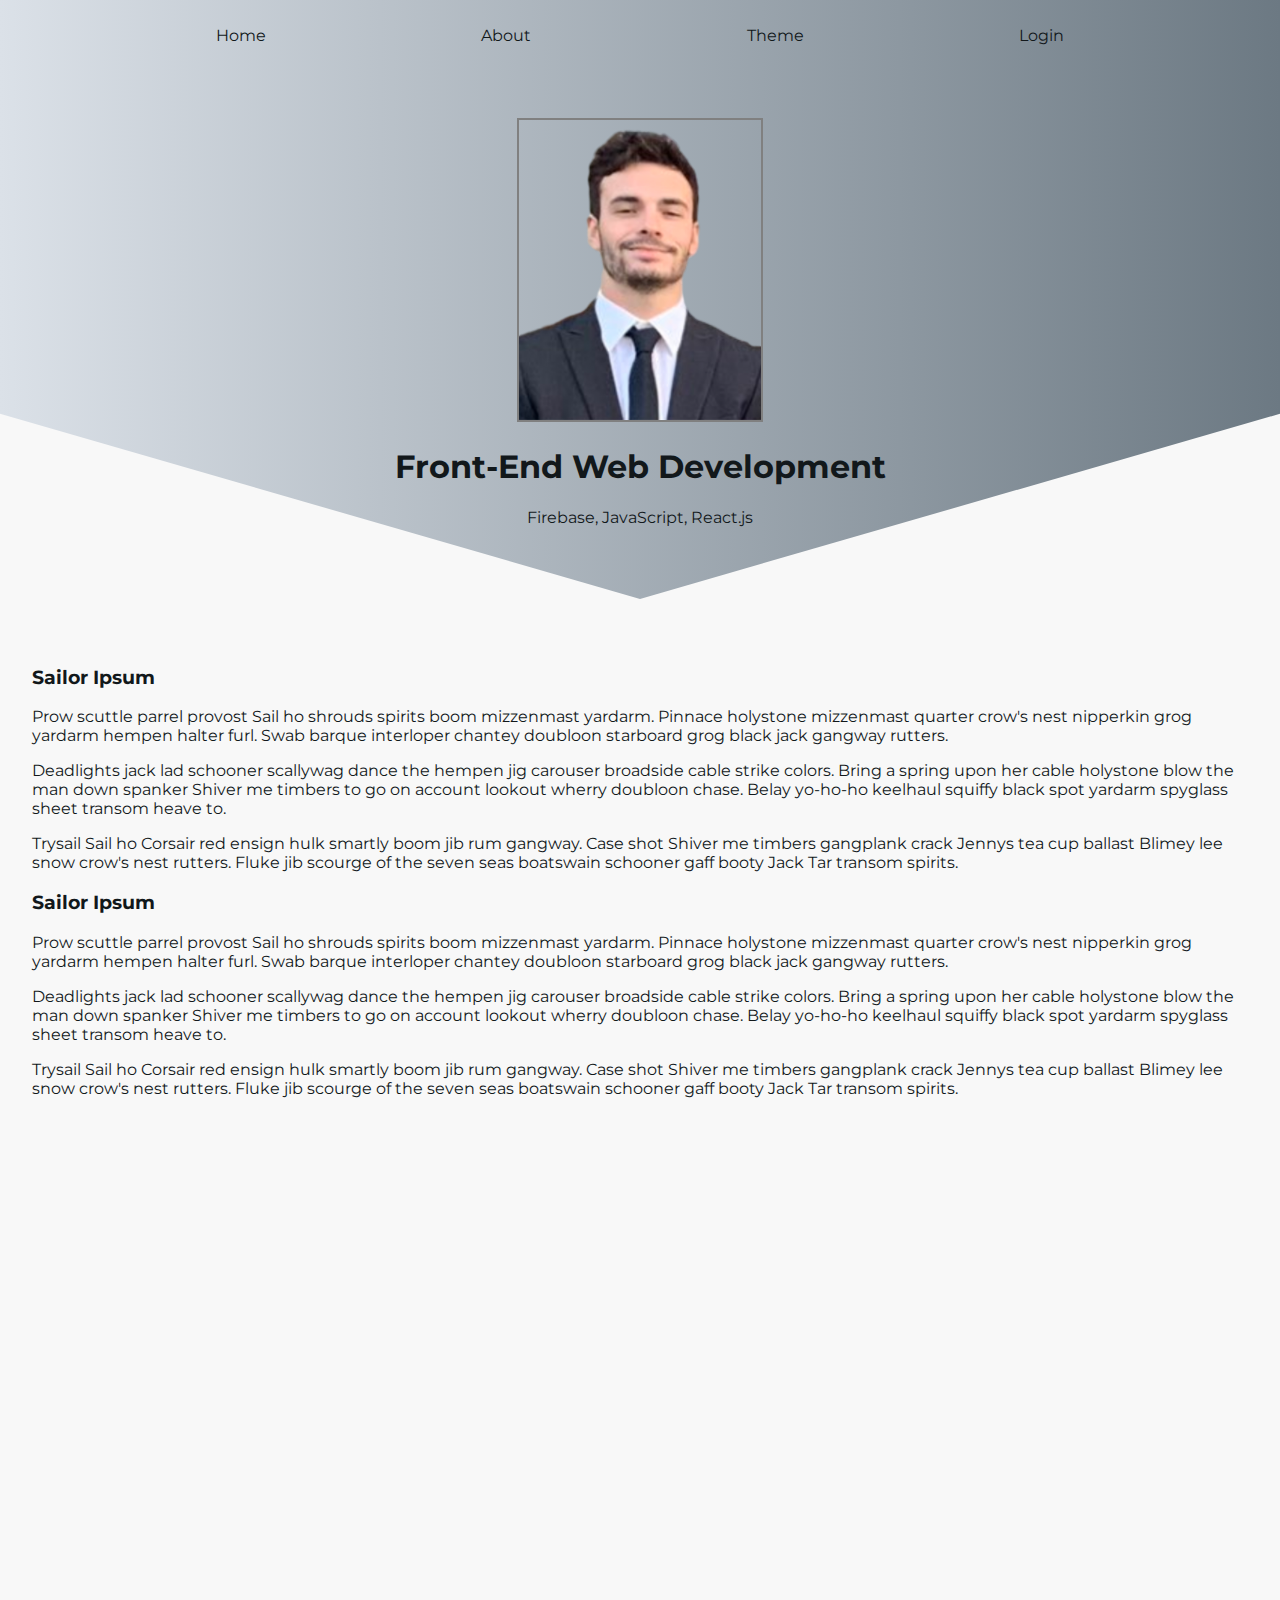
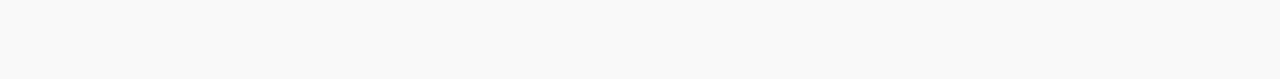
<file: index.html>
<!DOCTYPE html>
<html lang="en">
  <head>
    <meta charset="UTF-8" />
    <meta name="viewport" content="width=device-width, initial-scale=1.0" />
    <title>Theme Toggler</title>

    <link
      href="https://fonts.googleapis.com/css?family=Montserrat&display=swap"
      rel="stylesheet"
    />

    <link rel="stylesheet" href="styles.css" />

    <script defer src="app.js"></script>
  </head>

  <body class="light">
    <!-- Navbar -->

    <nav class="navbar">
      <ul class="navbar-nav">
        <li class="nav-item">Home</li>
        <li class="nav-item">About</li>

        <!-- Dropdown -->

        <li class="nav-item has-dropdown">
          <a href="#">Theme</a>
          <ul class="dropdown">
            <li class="dropdown-item">
              <a id="light" href="#">light</a>
            </li>
            <li class="dropdown-item">
              <a id="dark" href="#">dark</a>
            </li>
            <li class="dropdown-item">
              <a id="solar" href="#">solarize</a>
            </li>
          </ul>
        </li>

        <li class="nav-item">Login</li>
      </ul>
    </nav>

    <header>
      <img src="cameron.png" class="logo" />
      <h1>Front-End Web Development<br /></h1>

      <p>Firebase, JavaScript, React.js</p>
    </header>

    <main>
      <h3>Sailor Ipsum</h3>
      <p>
        Prow scuttle parrel provost Sail ho shrouds spirits boom mizzenmast
        yardarm. Pinnace holystone mizzenmast quarter crow's nest nipperkin grog
        yardarm hempen halter furl. Swab barque interloper chantey doubloon
        starboard grog black jack gangway rutters.
      </p>
      <p>
        Deadlights jack lad schooner scallywag dance the hempen jig carouser
        broadside cable strike colors. Bring a spring upon her cable holystone
        blow the man down spanker Shiver me timbers to go on account lookout
        wherry doubloon chase. Belay yo-ho-ho keelhaul squiffy black spot
        yardarm spyglass sheet transom heave to.
      </p>
      <p>
        Trysail Sail ho Corsair red ensign hulk smartly boom jib rum gangway.
        Case shot Shiver me timbers gangplank crack Jennys tea cup ballast
        Blimey lee snow crow's nest rutters. Fluke jib scourge of the seven seas
        boatswain schooner gaff booty Jack Tar transom spirits.
      </p>

      <h3>Sailor Ipsum</h3>

      <p>
        Prow scuttle parrel provost Sail ho shrouds spirits boom mizzenmast
        yardarm. Pinnace holystone mizzenmast quarter crow's nest nipperkin grog
        yardarm hempen halter furl. Swab barque interloper chantey doubloon
        starboard grog black jack gangway rutters.
      </p>
      <p>
        Deadlights jack lad schooner scallywag dance the hempen jig carouser
        broadside cable strike colors. Bring a spring upon her cable holystone
        blow the man down spanker Shiver me timbers to go on account lookout
        wherry doubloon chase. Belay yo-ho-ho keelhaul squiffy black spot
        yardarm spyglass sheet transom heave to.
      </p>
      <p>
        Trysail Sail ho Corsair red ensign hulk smartly boom jib rum gangway.
        Case shot Shiver me timbers gangplank crack Jennys tea cup ballast
        Blimey lee snow crow's nest rutters. Fluke jib scourge of the seven seas
        boatswain schooner gaff booty Jack Tar transom spirits.
      </p>
    </main>
  </body>
</html>
</file>
<file: styles.css>
body {
    margin: 0;
    padding: 0;
    font-family: 'Montserrat', sans-serif;
    color: var(--text);
    background: var(--bg);
    transition: background 500ms ease-in-out, color 1000ms ease-in-out;
}

ul {
    list-style-type: none;
    margin: 0;
    padding: 0;
}

a {
    color: currentColor;
    text-decoration: none;
}

header {
    padding: 1em;
    clip-path: polygon(50% 0%, 100% 0, 100% 65%, 50% 100%, 0 65%, 0 0);
    background: var(--bg-nav);
    margin-bottom: 1em;
    padding-bottom: 3.5em;
    text-align: center;
}

main {
    min-height: 1000px;
    padding: 2rem;
}

img {
    border: 2px solid gray;
    margin: 2em 0 0;
    height: 300px;
}

/* Navbar */

.navbar {
    height: 70px;
    width: 100%;
    background: var(--bg-nav);
    color: var(--text);
}

.navbar-nav {
    display: flex;
    align-items: center;
    justify-content: space-evenly;
    height: 100%;
}


.dropdown {
    position: absolute;
    width: 500px;
    opacity: 0;
    z-index: 2;
    background: var(--bg-dropdown);
    border-top: 2px solid var(--border-color);

    border-bottom-right-radius: 8px;
    border-bottom-left-radius: 8px;
    
    display: flex;
    align-items: center;
    justify-content: space-around;
    height: 3rem;
    margin-top: 2rem;
    padding: 0.5rem;
   
    box-shadow: rgba(2, 8, 20, 0.1) 0px 0.175em 0.5em;
    transform: translateX(-40%);

    transition: opacity .15s ease-out;
}


.has-dropdown:focus-within .dropdown   {
    opacity: 1;
    pointer-events: auto;
}


.dropdown-item a {
    width: 100%;
    height: 100%;
    size: 0.7rem;
    padding-left: 10px;
    font-weight: bold;
}

.dropdown-item a::before {
    content: ' ';
    border: 2px solid var(--border-color);
    border-radius: 50%;
    width: 2rem;
    height: 2rem;
    display: inline-block;
    vertical-align: middle;
    margin-right: 10px;
}


/* Themes */


:root {
    --gray0: #f8f8f8;
    --gray1: #dbe1e8;
    --gray2: #b2becd;
    --gray3: #6c7983;
    --gray4: #454e56;
    --gray5: #2a2e35;
    --gray6: #12181b;
    --blue: #0084a5;
    --purple: #a82dd1;
    --yellow: #fff565;
}

.light {
    --bg: var(--gray0);
    --bg-nav: linear-gradient(to right, var(--gray1), var(--gray3));
    --bg-dropdown: var(--gray0);
    --text: var(--gray6);
    --border-color: var(--blue);
    --bg-solar: var(--yellow);
}
  

.dark {
    --bg: var(--gray5);
    --bg-nav: linear-gradient(to right, var(--gray5), var(--gray6));
    --bg-dropdown: var(--gray6);
    --text: var(--gray0);
    --border-color: var(--purple);
    --bg-solar: var(--blue);
}

.solar {
    --gray0: #fbffd4;
    --gray1: #f7f8d0;
    --gray2: #b6f880;
    --gray3: #5ec72d;
    --gray4: #3ea565;
    --gray5: #005368;
    --gray6: #003d4c;
}


#dark::before {
    background: #2a2e35;
}

#light::before {
    background: #ffffff;
}

#solar::before {
    background: var(--bg-solar);
}


/* Logo Animation */


@keyframes color-rotate {
    from {
        filter: hue-rotate(0deg);
    }
    to {
        filter: hue-rotate(360deg);
    }
}


.logo:hover {
    animation: color-rotate 1s;
    animation-iteration-count: infinite; 
    animation-direction: alternate;
}
</file>
